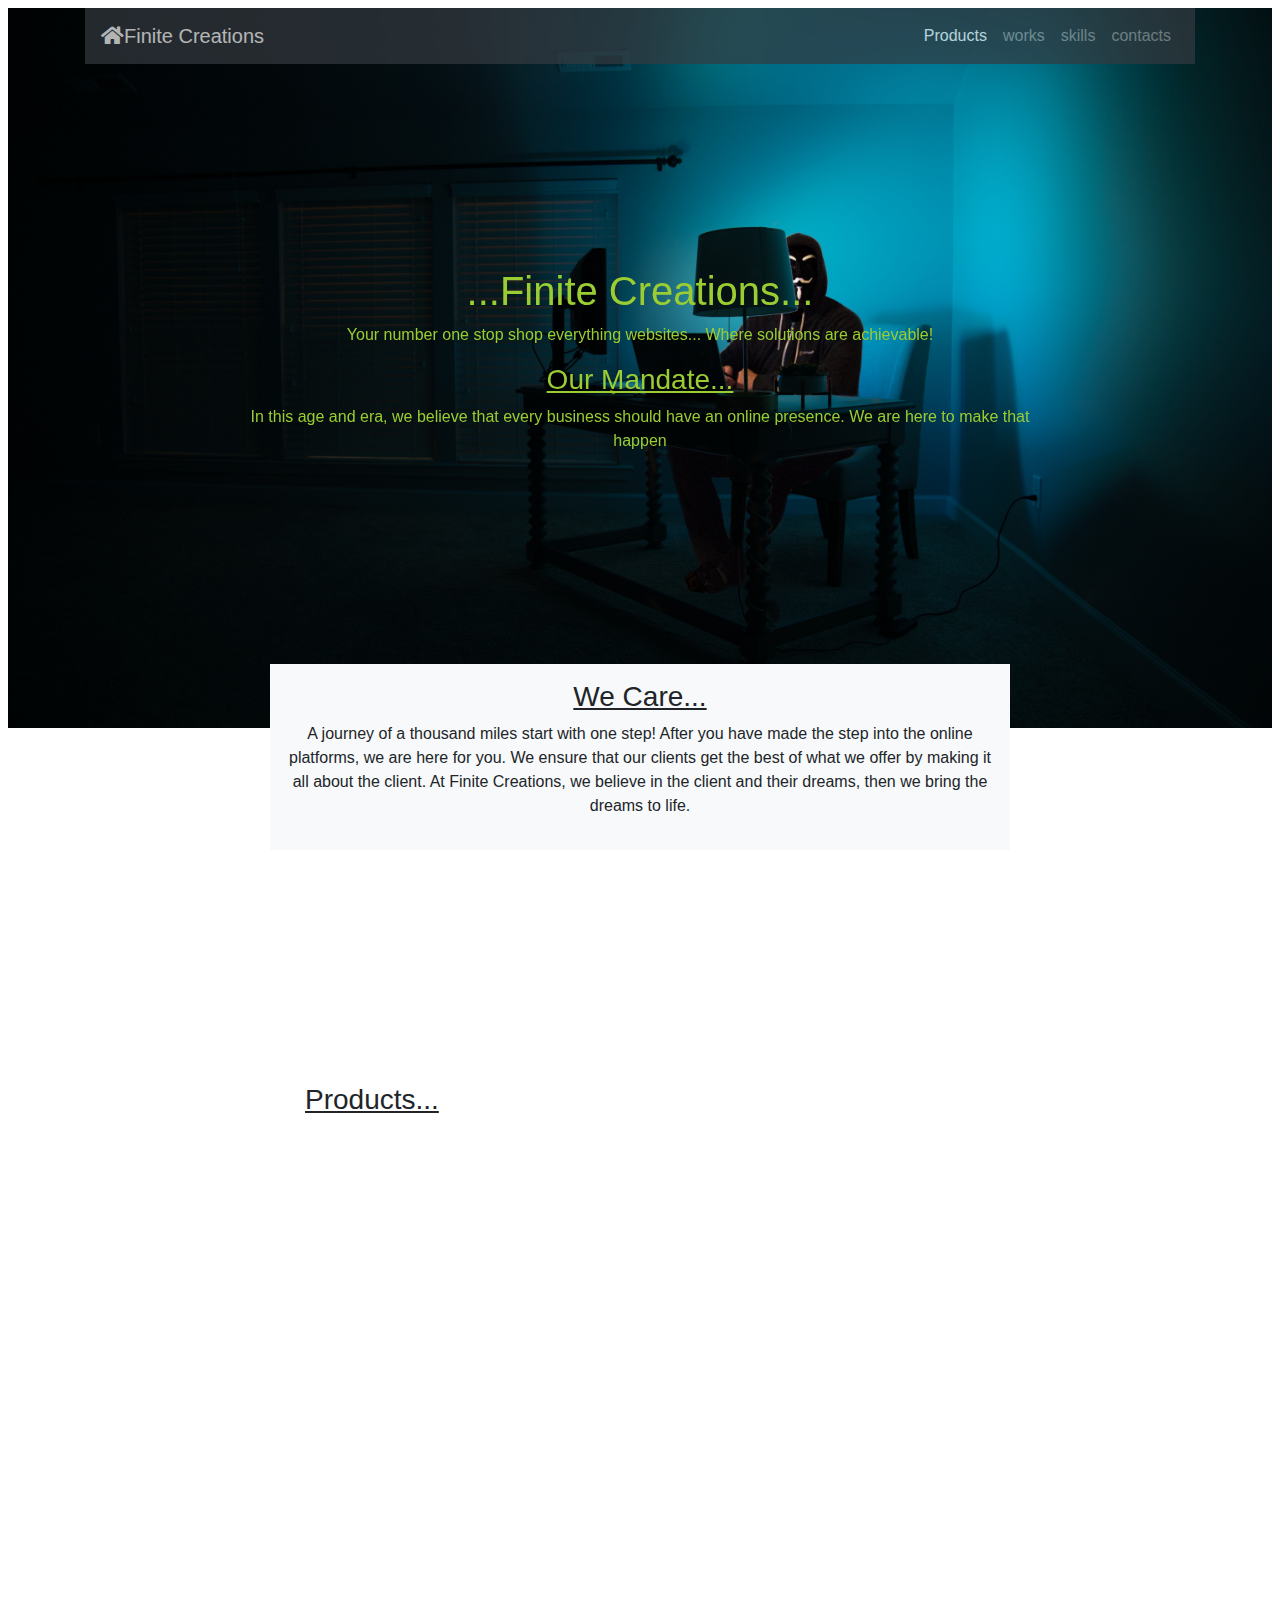
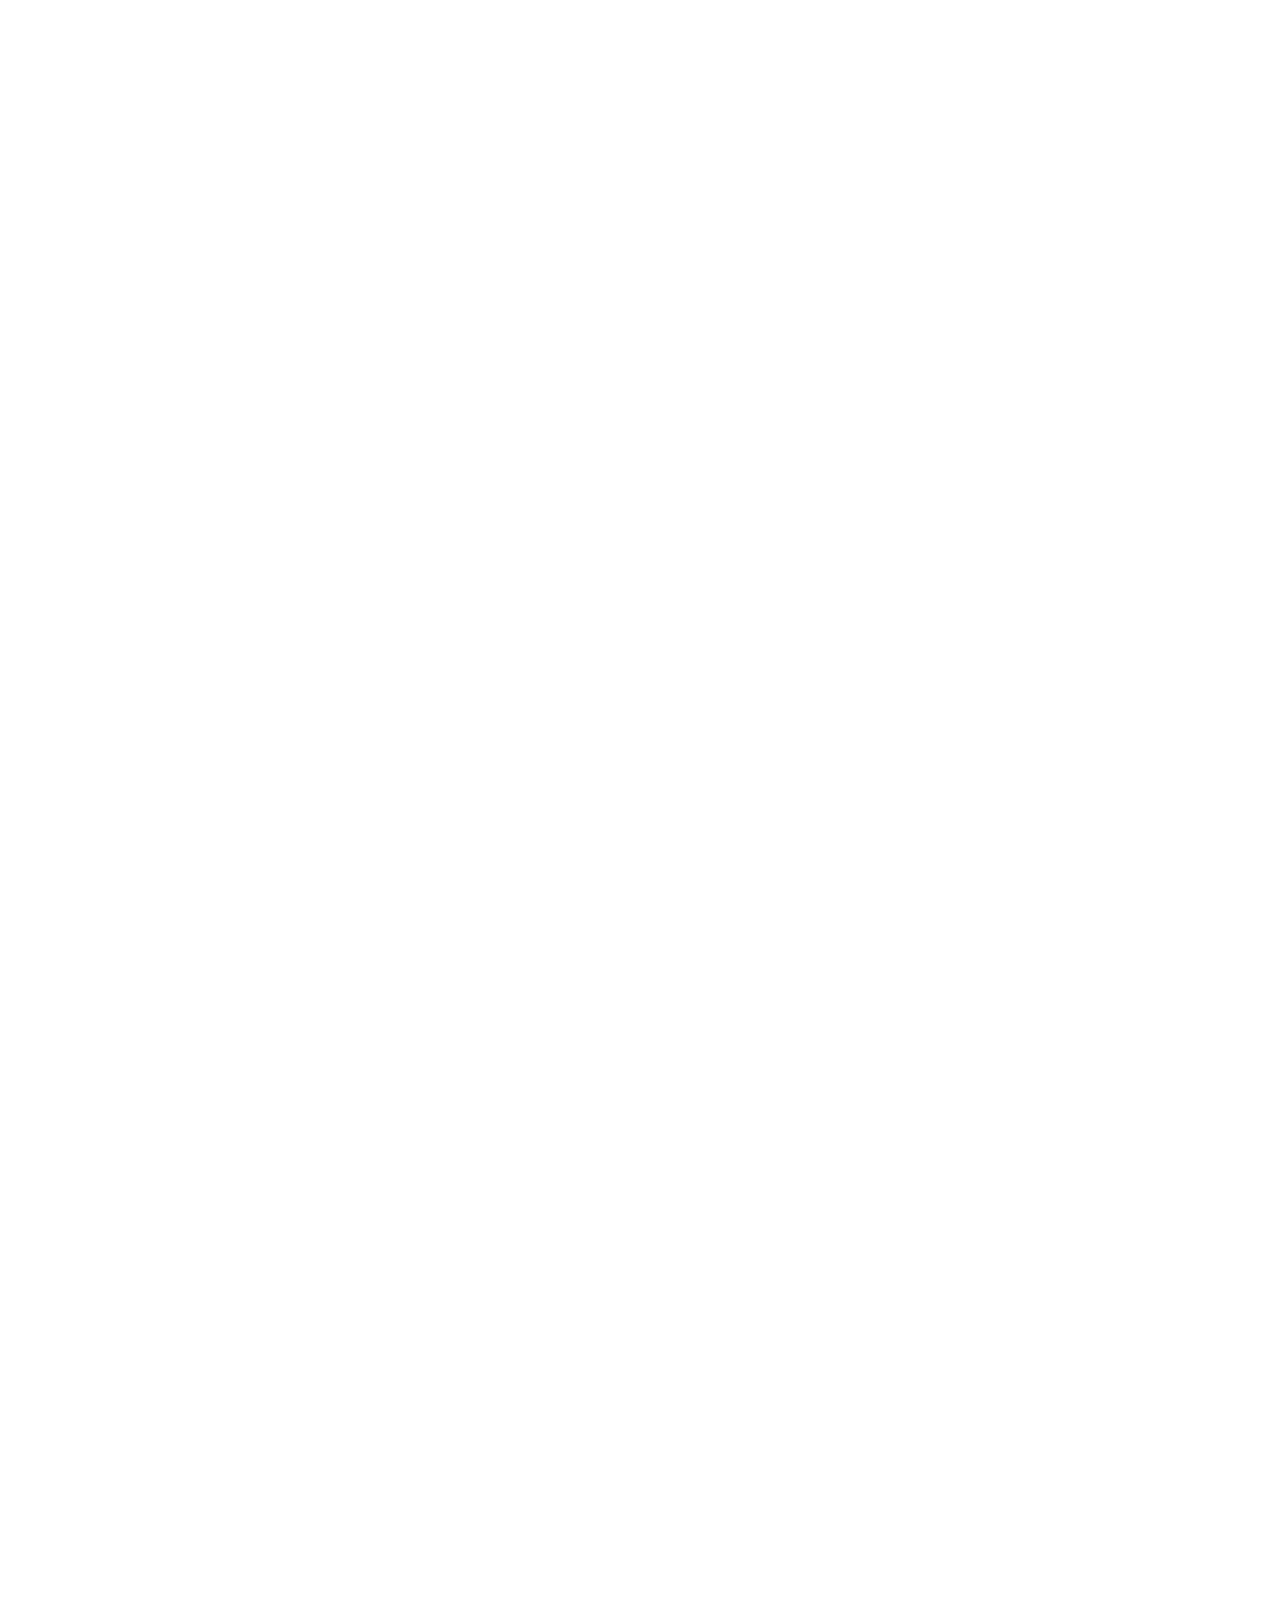
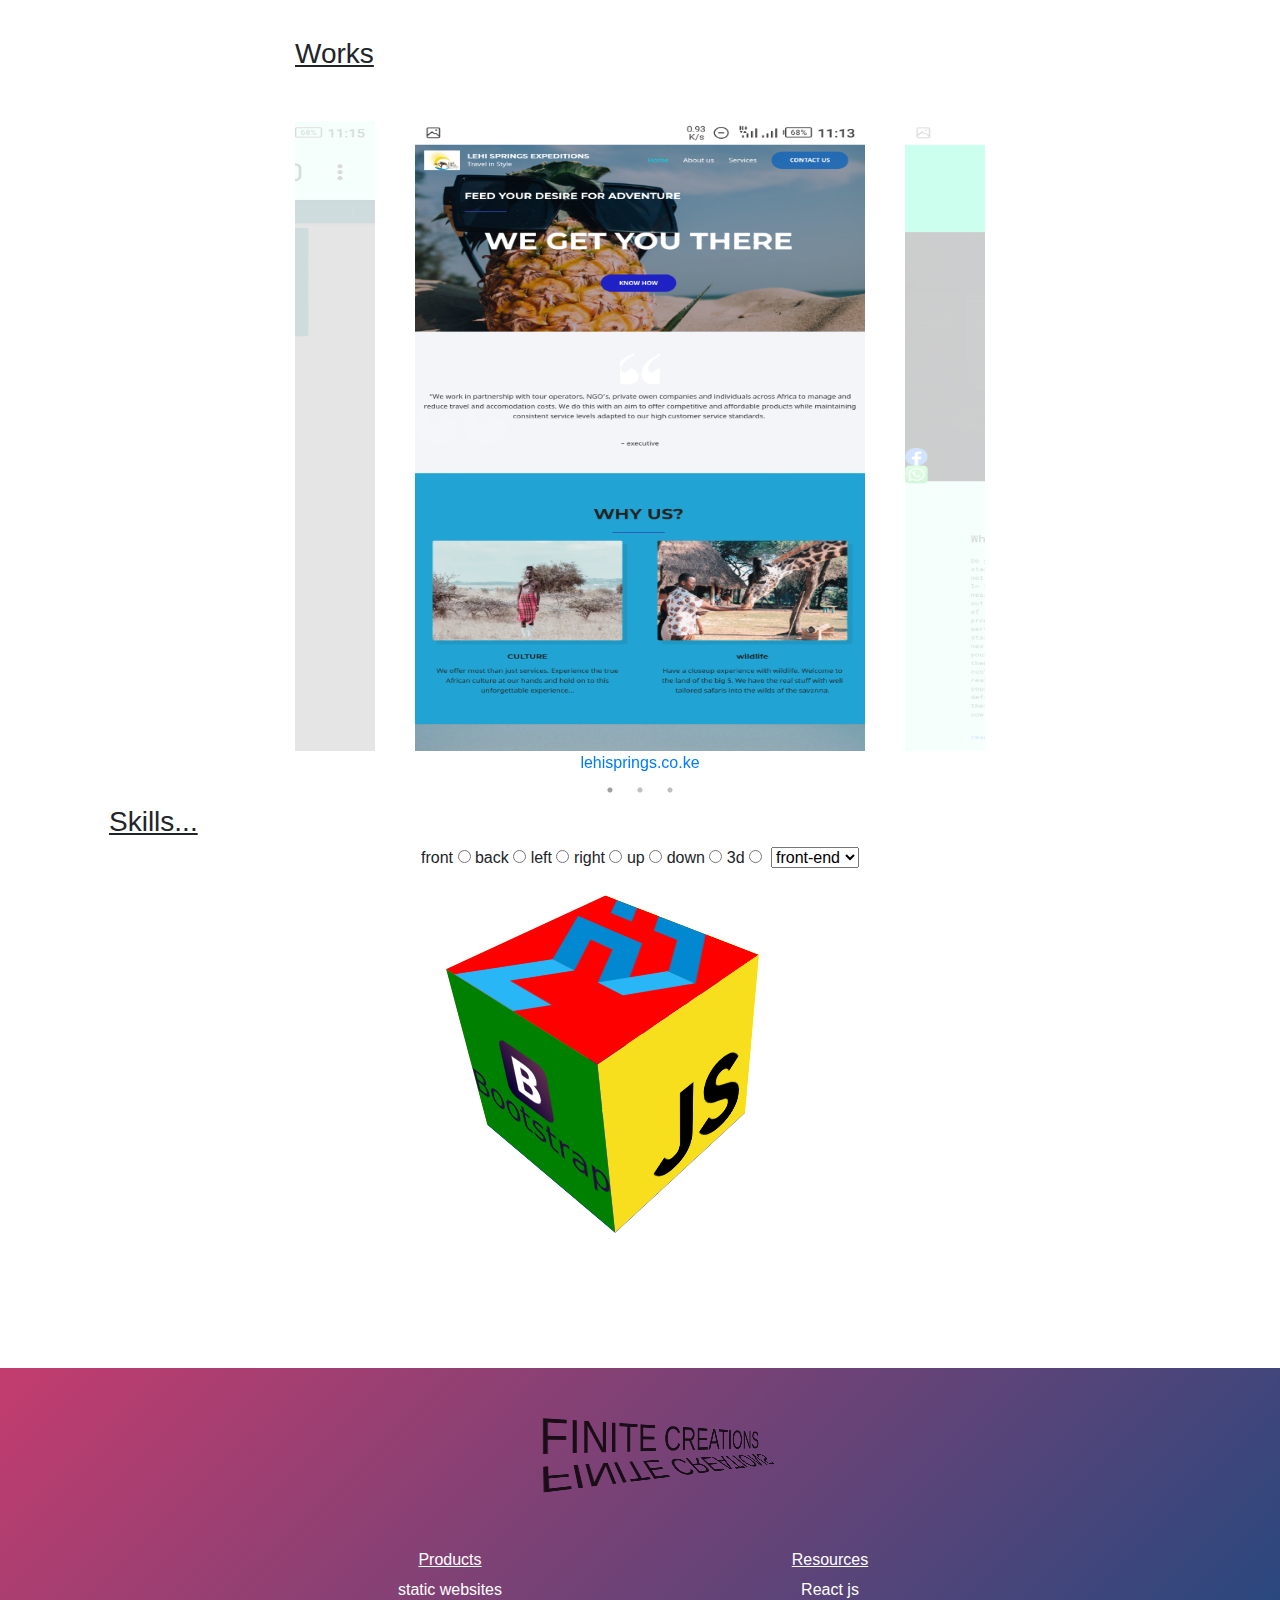
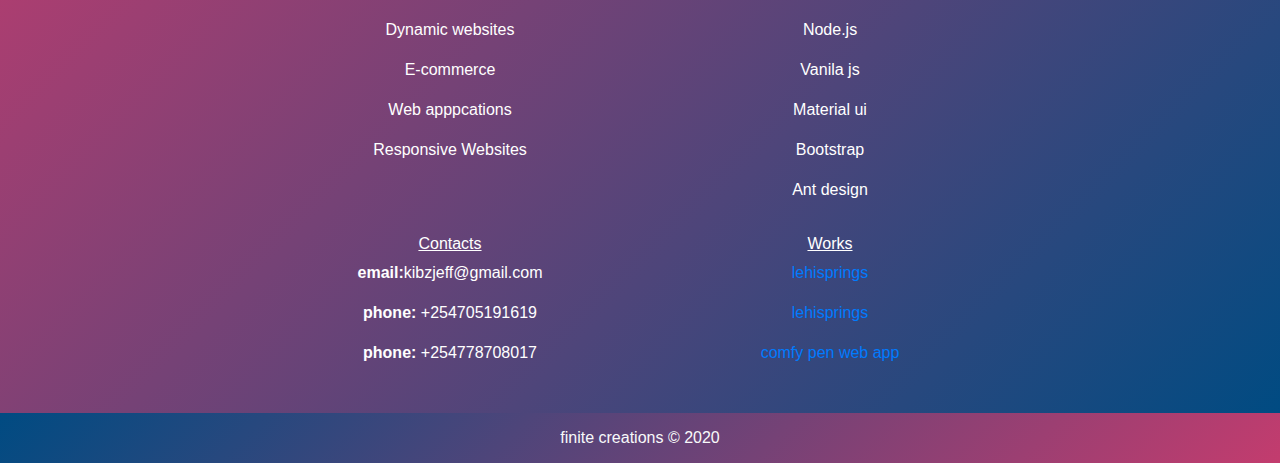
<file: index.html>
<!DOCTYPE html>
<html>
  <head>
    <title>Finite creations</title>
    <meta
      name="keywords"
      content="finitecreations finite creations websites web
    applications progressive web applications front-end web-developer kenya
    back-end"
    />
    <meta
      name="description"
      content="Your number one stop shop everything websites. This is where solutions are achievable"
    />
    <meta http-equiv="X-UA-Compatible" content="IE=7" />
    <meta http-equiv="X-UA-Compatible" content="ie=edge" />
    <meta http-equiv="Content-Type" content="text/html;charset=UTF-8" />
    <meta name="viewport" content="width=device-width, initial-scale=1.0" />

    <link
      rel="stylesheet"
      type="text/css"
      href="./bootstrap-4/css/bootstrap.min.css"
    />
    <link rel="stylesheet" type="text/css" href="./fontawesome/css/all.css" />
    <link rel="stylesheet" href="./css/style.css" />
    <link rel="stylesheet" href="./css/aos.css" />
    <link rel="stylesheet" href="./slick/slick.css" />
    <link rel="stylesheet" href="./slick/slick-theme.css" />
    <link rel="stylesheet" href="./css/cube.css" />
    <link rel="stylesheet" href="./css/fcbanner.css" />

    <script defer src="./js/traqball.js"></script>
    <script defer type="text/javascript">
      window.addEventListener("load", callback, false);

      function callback() {
        var traqball_1 = new Traqball({
          stage: "cube",
          axis: [-0.57, 0.777, -0.287],
          angle: 1,
          limitAxxis: "",
        });
      }
    </script>

    <meta charset="utf-8" />
    <meta
      name="viewport"
      content="width=device-width, initial-scale=1.0, user-scalable=no"
    />
  </head>
  <body>
    <div id="landing" class="main-cont m-2">
      <!-----------------navbar--------------->
      <div class="container">
        <nav class="navbar navbar-expand-md navbar-dark bg-dark">
          <a href="#landing" class="navbar-brand">
            <i class="fas fa-home"></i>Finite Creations
          </a>
          <button
            class="navbar-toggler"
            type="button"
            data-toggle="collapse"
            data-target="#navcontent"
            aria-controls="navcontent"
            aria-expanded="false"
            aria-label="Toggle navigation"
          >
            <span class="navbar-toggler-icon"></span>
          </button>
          <div class="collapse navbar-collapse" id="navcontent">
            <ul class="navbar-nav ml-auto">
              <li class="nav-item text-center active">
                <a class="nav-link link-js" href="#products">
                  Products <span class="sr-only">(current)</span>
                </a>
              </li>
              <li class="nav-item text-center">
                <a
                  onclick="scroller(this)"
                  class="nav-link link-js"
                  href="#works"
                >
                  works
                </a>
              </li>
              <li class="nav-item text-center">
                <a class="nav-link link-js" href="#skills">
                  skills
                </a>
              </li>
              <li class="nav-item text-center">
                <a class="nav-link link-js" href="#subfooter">
                  contacts
                </a>
              </li>

              <!--<li>
                <a
                  href="#"
                  class="nav-link dropdown-toggle"
                  id="navbar-dropdown"
                  role="button"
                  data-toggle="dropdown"
                  >Dropdown</a
                >
                <div class="dropdown-menu">
                  <a class="dropdown-item">action 1</a>
                  <a class="dropdown-item">action 2</a>
                  <a class="dropdown-item">action 3</a>
                </div>
              </li>-->
            </ul>
          </div>
        </nav>
      </div>
      <!---------x-------navbar----x---------->

      <!------------------landing-------------->
      <div class="image-container flex text-center">
        <div class="col-sm-10 col-md-8 my-3 mx-3 p-3 flex text-center">
          <h1 class="aos-item" data-aos="fade-down" data-aos-duration="1000">
            ...Finite Creations...
          </h1>
          <p class="aos-item" data-aos="fade-down" data-aos-duration="1500">
            Your number one stop shop everything websites... Where solutions are
            achievable!
          </p>
          <h3 class="aos-item" data-aos="fade-down" data-aos-duration="2000">
            Our Mandate...
          </h3>
          <p class="aos-item" data-aos="fade-down" data-aos-duration="2500">
            In this age and era, we believe that every business should have an
            online presence. We are here to make that happen
          </p>
        </div>
      </div>
    </div>
    <!-----------x--------landing-------x--------->

    <div class="container first">
      <div
        class="mx-auto col-sm-8 bg-light my-3 mx-3 p-3 text-center aos-item"
        data-aos="fade-down"
      >
        <h3 class="aos-item__inner">We care...</h3>
        <p class="aos-item__inner">
          A journey of a thousand miles start with one step! After you have made
          the step into the online platforms, we are here for you. We ensure
          that our clients get the best of what we offer by making it all about
          the client. At Finite Creations, we believe in the client and their
          dreams, then we bring the dreams to life.
        </p>
      </div>

      <div
        class="mx-auto col-sm-8 bg-light my-5 my-3 mx-3 p-3 text-center aos-item"
        data-aos="fade-down"
      >
        <h3 class="aos-item__inner">Our Mandate...</h3>
        <p class="aos-item__inner">
          In this age and era, we believe that every business should have an
          online presence. We are here to make that happen
        </p>
      </div>

      <!---------------Services---------->
      <div id="products" class="container">
        <div class="row">
          <div class="col-md-10 col-lg-8 mx-auto">
            <h3 class="services">Products...</h3>
            <div class="row">
              <div
                class="col-md-6 aos-item mx-auto my-5 text-center"
                data-aos="fade-up-right"
              >
                <h5>Landing Pages</h5>
                <div class="images mx-auto flex">
                  <img
                    class="detailed-img img-fluid"
                    src="./webpics/apollo.svg"
                    alt="landing"
                  />
                </div>

                <div class="">
                  <p>
                    <strong>A landing page</strong> is the first thing a client
                    sees when they visit a website. It is basically the
                    homepage. You cannot afford to gamble with the chances of
                    whether the client will be attracted or repelled by your
                    landing page. We create intuitive designs to capture your
                    clients attention and make them want more from you.
                  </p>
                </div>
              </div>
              <div
                class="col-md-6 aos-item mx-auto my-5 text-center"
                data-aos="flip-left"
              >
                <h5>Static websites</h5>
                <div class="images mx-auto flex">
                  <img
                    class="detailed-img img-fluid rounded-circle"
                    src="./webpics/website.svg"
                    alt="static website"
                  />
                </div>

                <div class="">
                  <p>
                    <strong>Static websites</strong> are basically sites whose
                    content does not change. A static site could contain one to
                    multiple pages. They are mostly used for informative
                    purposes for the clients intent. They are simpler to create
                    and cheaper but if the client wants the content to be
                    changed, they have to contact a developer. Landing pages and
                    portfolios are basically examples of static websites.
                  </p>
                </div>
              </div>

              <div
                class="col-md-6 aos-item mx-auto my-5 text-center"
                data-aos="zoom-out"
              >
                <h5>Dynamic websites</h5>
                <div class="images mx-auto flex">
                  <img
                    class="detailed-img img-fluid"
                    src="./webpics/cycle.svg"
                    alt="cycles "
                  />
                </div>

                <div class="">
                  <p>
                    <strong> A Dynamic website</strong>
                    is a website whose content keeps changing. Could contain one
                    to many pages. Dynamic websites come to play with businesses
                    which deal with changing products or even blogs. A dynamic
                    website is more complex in creation, it is more expensive
                    and takes more time to create. Their upside however, is the
                    fact that the client can adjust the content displayed
                    without the need of a developer.
                  </p>
                </div>
              </div>

              <div
                class="col-md-6 aos-item mx-auto my-5 text-center"
                data-aos="zoom-out"
              >
                <h5>Responsive Websites</h5>
                <div class="images mx-auto flex">
                  <img
                    class="detailed-img img-fluid"
                    src="./webpics/responsive.png"
                    alt="responsive website."
                  />
                </div>

                <div class="">
                  <p>
                    With advancement in technology, a multitude of devices have
                    emerged with varying screen sizes. Every electronics
                    manufacturer out there is coming up with a screen variant
                    device in an effort to fit into the market. As a business
                    owner, you will want a website that looks the same in all
                    the screen sizes with no loss of content, whether a
                    computer, a tablet or a mobile phone.
                  </p>
                </div>
              </div>

              <div
                class="col-md-6 aos-item mx-auto my-5 text-center"
                data-aos="zoom-in"
              >
                <h5>E-commerce</h5>
                <div class="images mx-auto flex">
                  <img
                    class="detailed-img img-fluid"
                    src="./webpics/shopping-cart-man.jpg"
                    alt="shopping cart"
                  />
                </div>

                <div class="">
                  <p>
                    <strong>An e-commerce website</strong>
                    is a website created for a business to interact with their
                    customers by selling products online. A website count
                    contain a landing page and an e-commerce section. There is
                    no limitation. An e-commerce platform is basically a dynamic
                    website since products keep changing.
                  </p>
                </div>
              </div>
              <div
                class="col-md-6 aos-item mx-auto my-5 text-center"
                data-aos="fade-down"
                data-aos-easing="linear"
              >
                <h5>Web-apps</h5>

                <div class="images mx-auto flex">
                  <img
                    class="detailed-img img-fluid rounded"
                    src="./webpics/media.jpg"
                    alt="phone apps"
                  />
                </div>

                <div class="">
                  <p>
                    <strong>Web applications</strong> are the epitome of dynamic
                    websites. A dynamic site may or may not be a web
                    application. Web applications are highbreed websites with
                    capabilities of native applications including ...
                    <i
                      >operating offline, installable, notifications to engage
                      the clients and several other features</i
                    >
                  </p>
                </div>
              </div>

              <div
                class="col-md-6 aos-item mx-auto my-5 text-center"
                data-aos="flip-up"
                data-aos-easing="linear"
              >
                <h5>Portfolios...</h5>

                <div class="images mx-auto flex">
                  <img
                    class="detailed-img img-fluid rounded-circle"
                    src="./webpics/portfolio.png"
                    alt="portfolio"
                  />
                </div>

                <div class="">
                  <p>
                    <strong>A portfolio</strong> is a website whose intent is to
                    display the professional skills and basically the
                    qualifications of a professional. They are static sites
                    hence fast, and simpler to create.
                  </p>
                </div>
              </div>
            </div>
          </div>
        </div>
      </div>

      <!--------x------Services-------x------->

      <!---------------works-------------->
      <div id="works" class="container">
        <div class="col-lg-8 mx-auto">
          <h3>Works</h3>
          <div class="couresel slider" style="margin-top: 50px;">
            <div class="couresel-img text-center">
              <img
                class="image-fluid c-image"
                src="./webpics/lehi-springs.png"
                alt="lehi-springs"
              />
              <a href="https://lehisprings.co.ke">lehisprings.co.ke</a>
            </div>
            <div class="couresel-img text-center">
              <img
                class="image-fluid c-image"
                src="./webpics/finite-former.png"
                alt="finite creations"
              />
              <a href="https://finitecreations.co.ke">finitecreations.co.ke</a>
            </div>
            <div class="couresel-img text-center">
              <img
                class="image-fluid c-image"
                src="./webpics/comfy.png"
                alt="comfy pen"
              />
              <a href="https://comfypen.web.app">comfypen.web.app</a>
            </div>
          </div>
        </div>
      </div>

      <!-------x-------works--------x------>

      <!---------------cube-------------->

      <div id="skills" class="container my-3"></div>
      <div class="row mx-auto">
        <h3 class="pl-4">Skills...</h3>
        <div class="col-sm-12 mx-auto text-center">
          <form onsubmit="submitForm(this)">
            <label for="front">front</label>
            <input
              onchange="viewCube(this)"
              type="radio"
              name="cube"
              id="front"
              value="front"
            />
            <label for="back">back</label>
            <input
              onchange="viewCube(this)"
              type="radio"
              name="cube"
              id="back"
              value="back"
            />
            <label for="left">left</label>
            <input
              onchange="viewCube(this)"
              type="radio"
              name="cube"
              id="left"
              value="left"
            />
            <label for="right">right</label>
            <input
              onchange="viewCube(this)"
              type="radio"
              name="cube"
              id="right"
              value="right"
            />
            <label for="up">up</label>
            <input
              onchange="viewCube(this)"
              type="radio"
              name="cube"
              id="up"
              value="up"
            />
            <label for="down">down</label>
            <input
              onchange="viewCube(this)"
              type="radio"
              name="cube"
              id="down"
              value="down"
            />
            <label for="3d">3d</label>
            <input
              onchange="viewCube(this)"
              type="radio"
              name="cube"
              id="3d"
              value="3d"
            />

            <label for="skills"></label>
            <select
              onchange="skillSelect(this)"
              name="skills"
              id="skillsSelect"
            >
              <option value="front-end">front-end</option>
              <option value="back-end">back-end</option>
            </select>
          </form>
        </div>
        <div class="col-sm-12">
          <div id="cube" class="scene mx-auto">
            <div class="cube">
              <div class="cube-face cube-face-front flex">
                <img
                  id="cube-front"
                  src="./webpics/javascript.svg"
                  alt="javascript"
                />
              </div>
              <div class="cube-face cube-face-back flex">
                <img
                  id="cube-back"
                  style="background-color: tomato;"
                  src="./webpics/react.svg"
                  alt="react logo"
                />
              </div>
              <div class="cube-face cube-face-right flex">
                <img id="cube-right" src="./webpics/css3.svg" alt="css3 logo" />
              </div>
              <div class="cube-face cube-face-left flex">
                <img
                  id="cube-left"
                  src="./webpics/Bootstrap.png"
                  alt="bootstrap"
                />
              </div>
              <div class="cube-face cube-face-up flex">
                <img
                  id="cube-up"
                  src="./webpics/material-ui.png"
                  alt="material ui"
                />
              </div>
              <div class="cube-face cube-face-down flex">
                <img id="cube-down" src="./webpics/jquery.svg" alt="jquery" />
              </div>
            </div>
          </div>
        </div>
      </div>

      <!------x-------cube---------x------->
    </div>

    <!-------------nav button------------>
    <div id="float">
      <button
        onclick="showPopper(this)"
        id="popper-btn"
        class="btn btn-outline-primary"
      >
        <i class="fas fa-bars"></i>
      </button>

      <div class="row" id="popper-tooltip">
        <div class="col-12 mx-auto flex">
          <a href="#landing" class="btn btn-primary link-js same-size my-2"
            >top</a
          >
        </div>
        <div class="col-12 mx-auto flex">
          <a href="#products" class="btn btn-primary link-js same-size my-2"
            >products</a
          >
        </div>
        <div class="col-12 mx-auto flex">
          <a href="#works" class="btn btn-primary link-js same-size my-2"
            >works</a
          >
        </div>
        <div class="col-12 mx-auto flex">
          <a href="#skills" class="btn btn-primary link-js same-size my-2"
            >skills</a
          >
        </div>
        <div class="col-12 mx-auto flex">
          <a href="#subfooter" class="btn btn-primary link-js same-size my-2"
            >contacts</a
          >
        </div>
      </div>
    </div>
    <!--------x------nav button ----x------>

    <!--------------sub-footer--------->
    <div id="subfooter" class="subfooter">
      <div class="container">
        <div class="row">
          <div id="title" class="col-sm-12">
            <h2 data-content="FINITE CREATIONS">FINITE CREATIONS</h2>
          </div>
        </div>
      </div>
      <div class="container py-4">
        <div class="row">
          <div class="col-md-10 col-lg-8 mx-auto text-center">
            <div class="row">
              <div class="col-sm-6 p-2 mx-auto">
                <h6>Products</h6>

                <p>static websites</p>
                <p>Dynamic websites</p>
                <p>E-commerce</p>
                <p>Web apppcations</p>
                <p>Responsive Websites</p>
              </div>
              <div class="col-sm-6 p-2 mx-auto">
                <h6>Resources</h6>

                <p>React js</p>
                <p>Node.js</p>
                <p>Vanila js</p>
                <p>Material ui</p>
                <p>Bootstrap</p>
                <p>Ant design</p>
              </div>
              <div class="col-sm-6 p-2 mx-auto">
                <h6>Contacts</h6>

                <p><strong>email:</strong>kibzjeff@gmail.com</p>
                <p><strong>phone:</strong> +254705191619</p>
                <p><strong>phone:</strong> +254778708017</p>
              </div>
              <div class="col-sm-6 p-2 mx-auto">
                <h6>works</h6>
                <p><a href="#landing">lehisprings</a></p>

                <p><a href="https://lehisprings.co.ke">lehisprings</a></p>
                <p>
                  <a href="https://comfypen.web.app">comfy pen web app</a>
                </p>
              </div>
            </div>
          </div>
        </div>
      </div>
    </div>

    <!------x-------subfooter----x------>
    <!-----------footer------------>

    <div id="footer" class="footer flex text-center text-light">
      finite creations &copy; 2020
    </div>
    <!--------x------footer-----x------->

    <script src="./bootstrap-4/js/jquery.min.js"></script>
    <script src="./jquery/jquery-migrate-3.3.0.min.js"></script>
    <script src="./bootstrap-4/js/popper.js"></script>
    <script src="./bootstrap-4/js/bootstrap.bundle.min.js"></script>
    <script src="./js/aos.js"></script>
    <script src="./slick/slick.min.js"></script>
    <script src="./js/cube.js"></script>
    <script src="./js/main.js"></script>
    <script></script>
  </body>
</html>
</file>
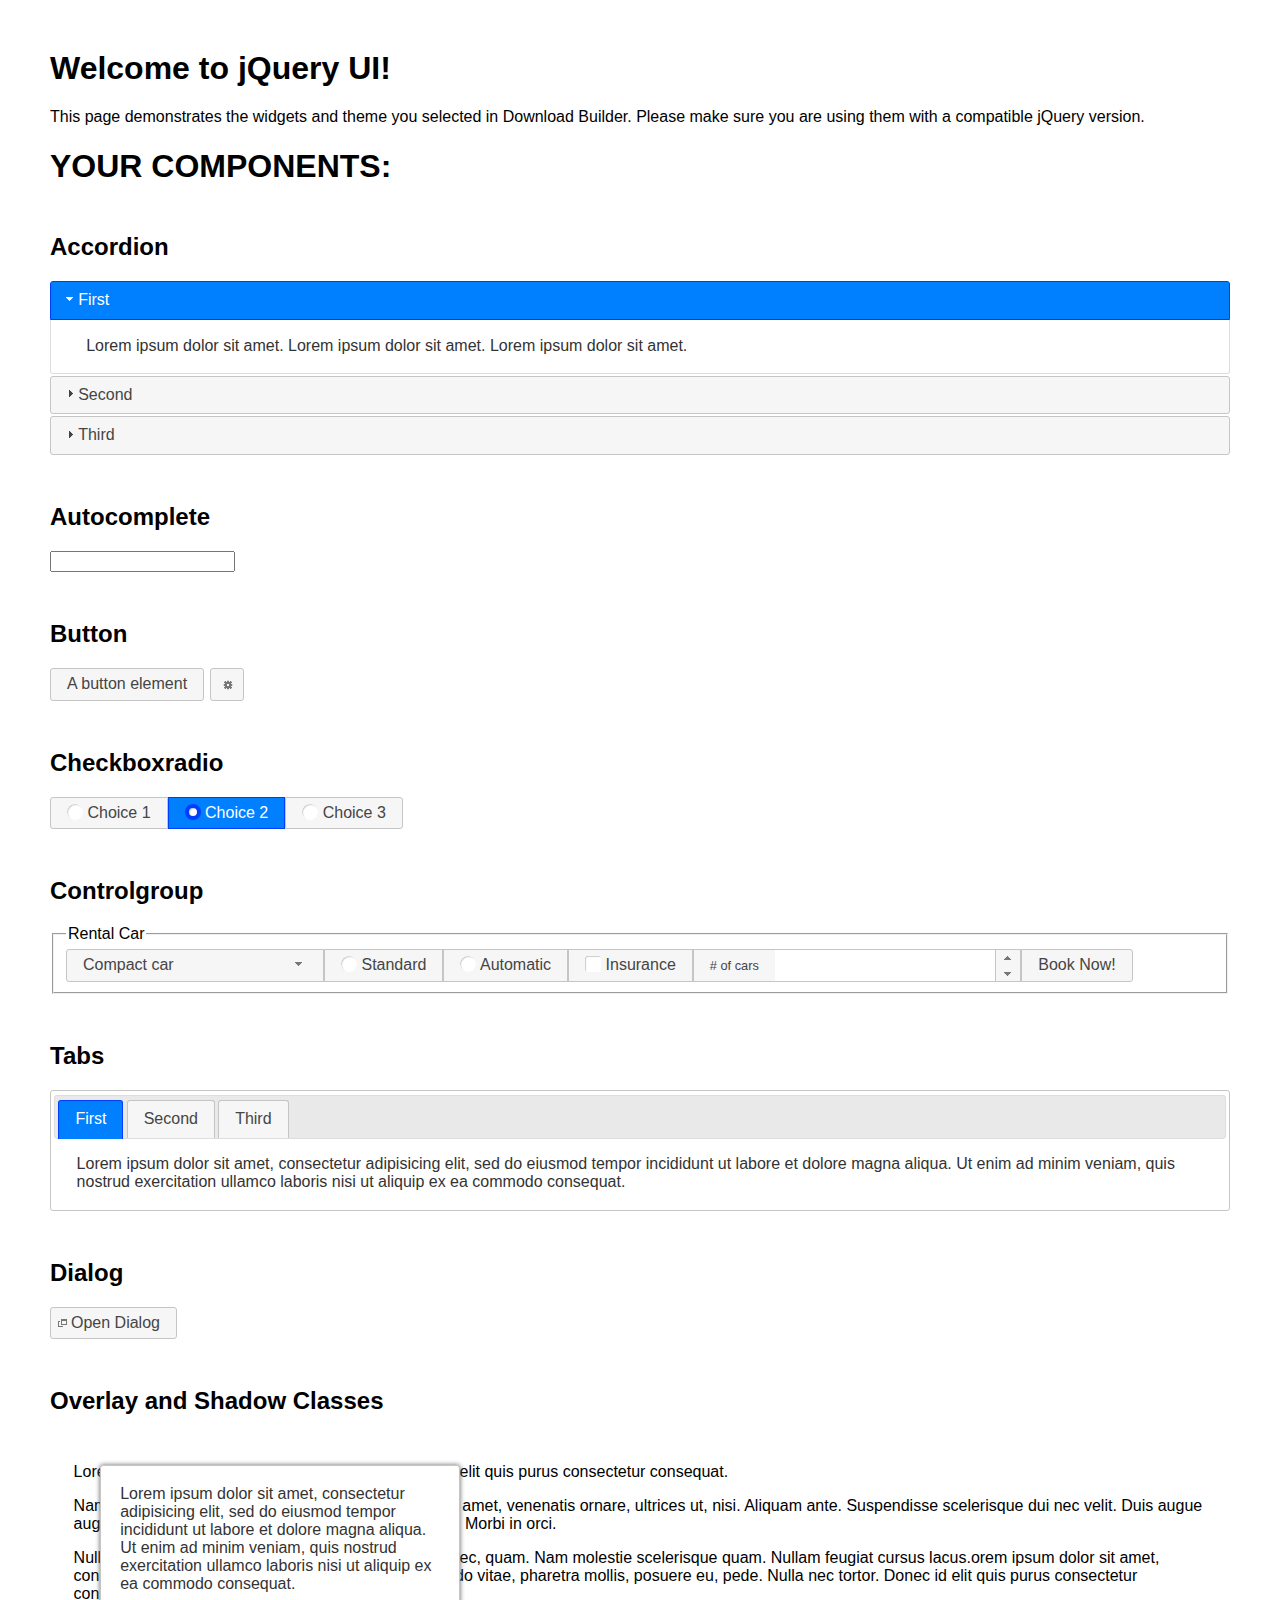
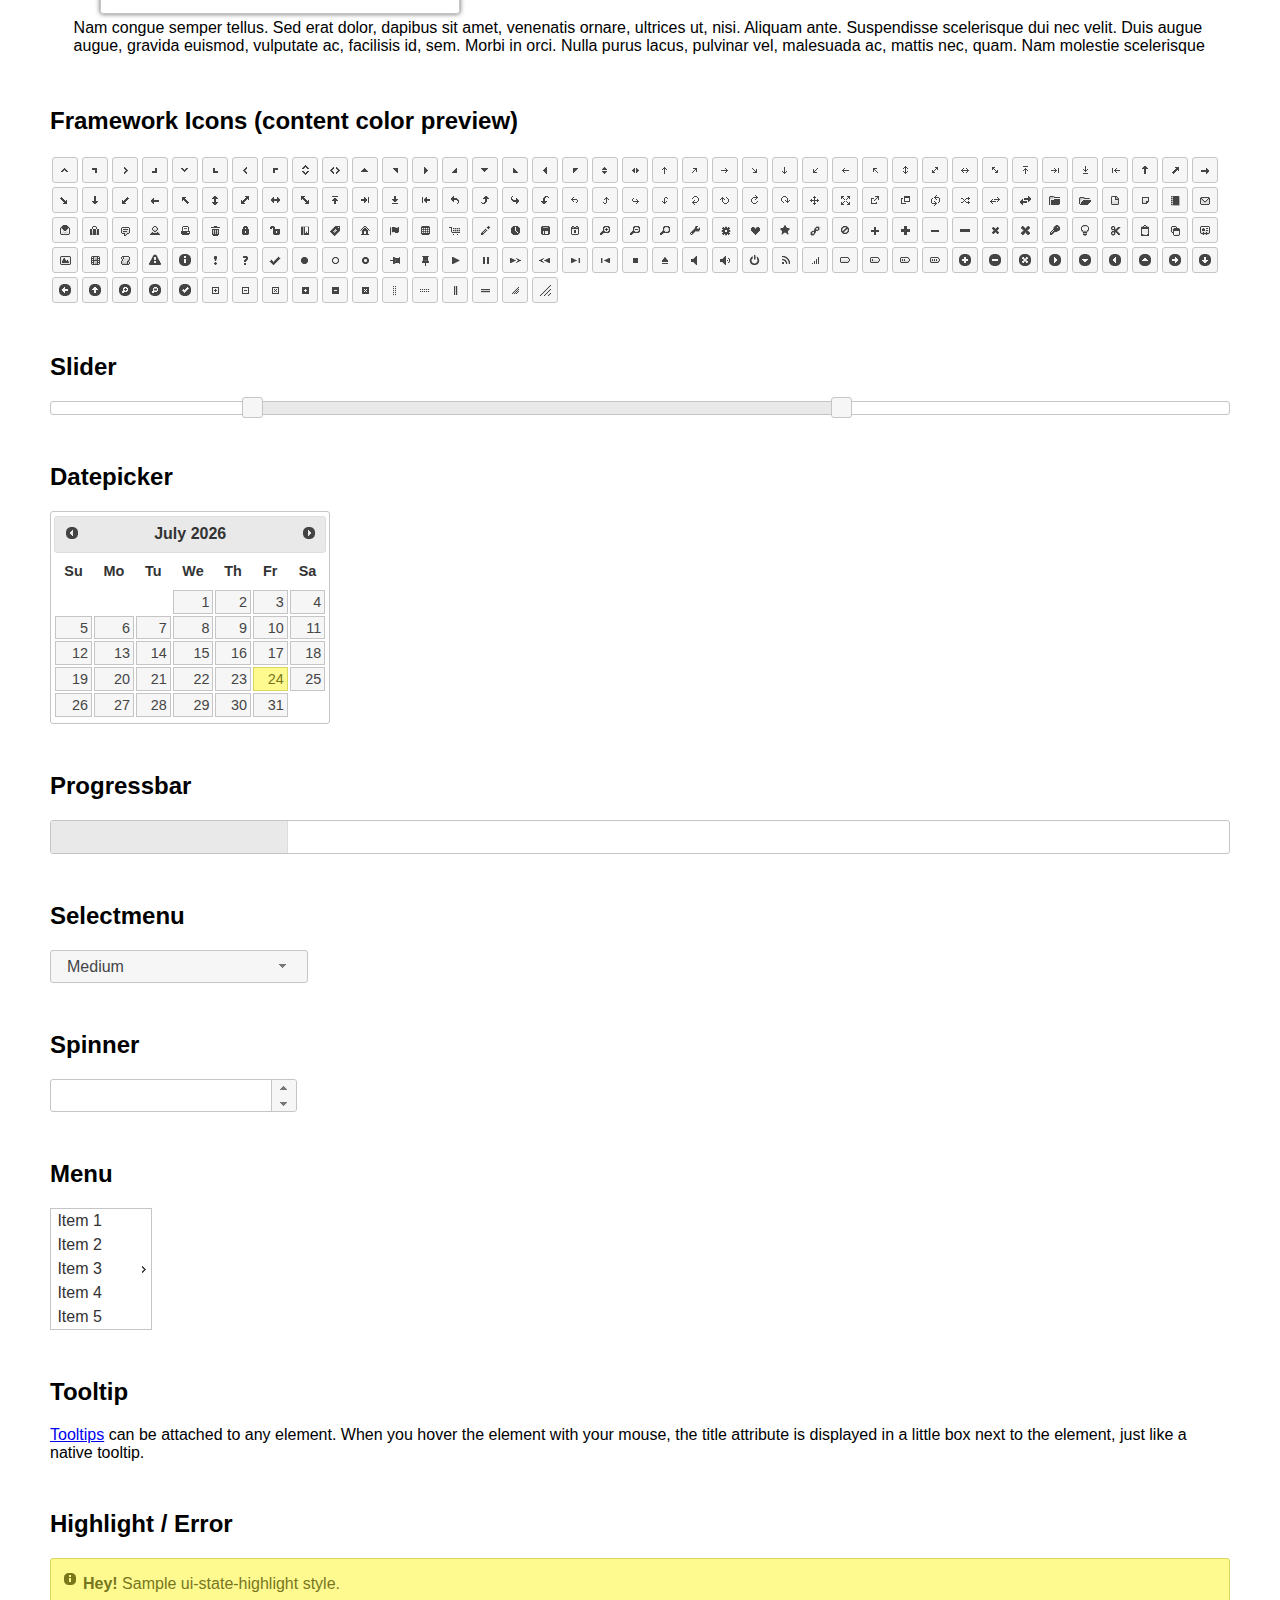
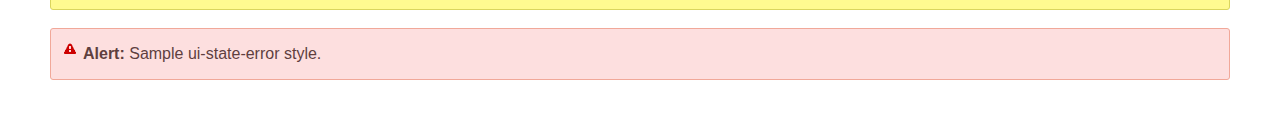
<file: jqueryui/index.html>
<!doctype html>
<html lang="us">
<head>
	<meta charset="utf-8">
	<title>jQuery UI Example Page</title>
	<link href="jquery-ui.css" rel="stylesheet">
	<style>
	body{
		font-family: "Trebuchet MS", sans-serif;
		margin: 50px;
	}
	.demoHeaders {
		margin-top: 2em;
	}
	#dialog-link {
		padding: .4em 1em .4em 20px;
		text-decoration: none;
		position: relative;
	}
	#dialog-link span.ui-icon {
		margin: 0 5px 0 0;
		position: absolute;
		left: .2em;
		top: 50%;
		margin-top: -8px;
	}
	#icons {
		margin: 0;
		padding: 0;
	}
	#icons li {
		margin: 2px;
		position: relative;
		padding: 4px 0;
		cursor: pointer;
		float: left;
		list-style: none;
	}
	#icons span.ui-icon {
		float: left;
		margin: 0 4px;
	}
	.fakewindowcontain .ui-widget-overlay {
		position: absolute;
	}
	select {
		width: 200px;
	}
	</style>
</head>
<body>

<h1>Welcome to jQuery UI!</h1>

<div class="ui-widget">
	<p>This page demonstrates the widgets and theme you selected in Download Builder. Please make sure you are using them with a compatible jQuery version.</p>
</div>

<h1>YOUR COMPONENTS:</h1>


<!-- Accordion -->
<h2 class="demoHeaders">Accordion</h2>
<div id="accordion">
	<h3>First</h3>
	<div>Lorem ipsum dolor sit amet. Lorem ipsum dolor sit amet. Lorem ipsum dolor sit amet.</div>
	<h3>Second</h3>
	<div>Phasellus mattis tincidunt nibh.</div>
	<h3>Third</h3>
	<div>Nam dui erat, auctor a, dignissim quis.</div>
</div>



<!-- Autocomplete -->
<h2 class="demoHeaders">Autocomplete</h2>
<div>
	<input id="autocomplete" title="type &quot;a&quot;">
</div>



<!-- Button -->
<h2 class="demoHeaders">Button</h2>
<button id="button">A button element</button>
<button id="button-icon">An icon-only button</button>



<!-- Checkboxradio -->
<h2 class="demoHeaders">Checkboxradio</h2>
<form style="margin-top: 1em;">
	<div id="radioset">
		<input type="radio" id="radio1" name="radio"><label for="radio1">Choice 1</label>
		<input type="radio" id="radio2" name="radio" checked="checked"><label for="radio2">Choice 2</label>
		<input type="radio" id="radio3" name="radio"><label for="radio3">Choice 3</label>
	</div>
</form>



<!-- Controlgroup -->
<h2 class="demoHeaders">Controlgroup</h2>
<fieldset>
	<legend>Rental Car</legend>
	<div id="controlgroup">
		<select id="car-type">
			<option>Compact car</option>
			<option>Midsize car</option>
			<option>Full size car</option>
			<option>SUV</option>
			<option>Luxury</option>
			<option>Truck</option>
			<option>Van</option>
		</select>
		<label for="transmission-standard">Standard</label>
		<input type="radio" name="transmission" id="transmission-standard">
		<label for="transmission-automatic">Automatic</label>
		<input type="radio" name="transmission" id="transmission-automatic">
		<label for="insurance">Insurance</label>
		<input type="checkbox" name="insurance" id="insurance">
		<label for="horizontal-spinner" class="ui-controlgroup-label"># of cars</label>
		<input id="horizontal-spinner" class="ui-spinner-input">
		<button>Book Now!</button>
	</div>
</fieldset>



<!-- Tabs -->
<h2 class="demoHeaders">Tabs</h2>
<div id="tabs">
	<ul>
		<li><a href="#tabs-1">First</a></li>
		<li><a href="#tabs-2">Second</a></li>
		<li><a href="#tabs-3">Third</a></li>
	</ul>
	<div id="tabs-1">Lorem ipsum dolor sit amet, consectetur adipisicing elit, sed do eiusmod tempor incididunt ut labore et dolore magna aliqua. Ut enim ad minim veniam, quis nostrud exercitation ullamco laboris nisi ut aliquip ex ea commodo consequat.</div>
	<div id="tabs-2">Phasellus mattis tincidunt nibh. Cras orci urna, blandit id, pretium vel, aliquet ornare, felis. Maecenas scelerisque sem non nisl. Fusce sed lorem in enim dictum bibendum.</div>
	<div id="tabs-3">Nam dui erat, auctor a, dignissim quis, sollicitudin eu, felis. Pellentesque nisi urna, interdum eget, sagittis et, consequat vestibulum, lacus. Mauris porttitor ullamcorper augue.</div>
</div>



<h2 class="demoHeaders">Dialog</h2>
<p>
	<button id="dialog-link" class="ui-button ui-corner-all ui-widget">
		<span class="ui-icon ui-icon-newwin"></span>Open Dialog
	</button>
</p>

<h2 class="demoHeaders">Overlay and Shadow Classes</h2>
<div style="position: relative; width: 96%; height: 200px; padding:1% 2%; overflow:hidden;" class="fakewindowcontain">
	<p>Lorem ipsum dolor sit amet,  Nulla nec tortor. Donec id elit quis purus consectetur consequat. </p><p>Nam congue semper tellus. Sed erat dolor, dapibus sit amet, venenatis ornare, ultrices ut, nisi. Aliquam ante. Suspendisse scelerisque dui nec velit. Duis augue augue, gravida euismod, vulputate ac, facilisis id, sem. Morbi in orci. </p><p>Nulla purus lacus, pulvinar vel, malesuada ac, mattis nec, quam. Nam molestie scelerisque quam. Nullam feugiat cursus lacus.orem ipsum dolor sit amet, consectetur adipiscing elit. Donec libero risus, commodo vitae, pharetra mollis, posuere eu, pede. Nulla nec tortor. Donec id elit quis purus consectetur consequat. </p><p>Nam congue semper tellus. Sed erat dolor, dapibus sit amet, venenatis ornare, ultrices ut, nisi. Aliquam ante. Suspendisse scelerisque dui nec velit. Duis augue augue, gravida euismod, vulputate ac, facilisis id, sem. Morbi in orci. Nulla purus lacus, pulvinar vel, malesuada ac, mattis nec, quam. Nam molestie scelerisque quam. </p><p>Nullam feugiat cursus lacus.orem ipsum dolor sit amet, consectetur adipiscing elit. Donec libero risus, commodo vitae, pharetra mollis, posuere eu, pede. Nulla nec tortor. Donec id elit quis purus consectetur consequat. Nam congue semper tellus. Sed erat dolor, dapibus sit amet, venenatis ornare, ultrices ut, nisi. Aliquam ante. </p><p>Suspendisse scelerisque dui nec velit. Duis augue augue, gravida euismod, vulputate ac, facilisis id, sem. Morbi in orci. Nulla purus lacus, pulvinar vel, malesuada ac, mattis nec, quam. Nam molestie scelerisque quam. Nullam feugiat cursus lacus.orem ipsum dolor sit amet, consectetur adipiscing elit. Donec libero risus, commodo vitae, pharetra mollis, posuere eu, pede. Nulla nec tortor. Donec id elit quis purus consectetur consequat. Nam congue semper tellus. Sed erat dolor, dapibus sit amet, venenatis ornare, ultrices ut, nisi. </p>

	<!-- ui-dialog -->
	<div class="ui-widget-overlay ui-front"></div>
	<div style="position: absolute; width: 320px; left: 50px; top: 30px; padding: 1.2em" class="ui-widget ui-front ui-widget-content ui-corner-all ui-widget-shadow">
		Lorem ipsum dolor sit amet, consectetur adipisicing elit, sed do eiusmod tempor incididunt ut labore et dolore magna aliqua. Ut enim ad minim veniam, quis nostrud exercitation ullamco laboris nisi ut aliquip ex ea commodo consequat.
	</div>

</div>

<!-- ui-dialog -->
<div id="dialog" title="Dialog Title">
	<p>Lorem ipsum dolor sit amet, consectetur adipisicing elit, sed do eiusmod tempor incididunt ut labore et dolore magna aliqua. Ut enim ad minim veniam, quis nostrud exercitation ullamco laboris nisi ut aliquip ex ea commodo consequat.</p>
</div>



<h2 class="demoHeaders">Framework Icons (content color preview)</h2>
<ul id="icons" class="ui-widget ui-helper-clearfix">
	<li class="ui-state-default ui-corner-all" title=".ui-icon-caret-1-n"><span class="ui-icon ui-icon-caret-1-n"></span></li>
	<li class="ui-state-default ui-corner-all" title=".ui-icon-caret-1-ne"><span class="ui-icon ui-icon-caret-1-ne"></span></li>
	<li class="ui-state-default ui-corner-all" title=".ui-icon-caret-1-e"><span class="ui-icon ui-icon-caret-1-e"></span></li>
	<li class="ui-state-default ui-corner-all" title=".ui-icon-caret-1-se"><span class="ui-icon ui-icon-caret-1-se"></span></li>
	<li class="ui-state-default ui-corner-all" title=".ui-icon-caret-1-s"><span class="ui-icon ui-icon-caret-1-s"></span></li>
	<li class="ui-state-default ui-corner-all" title=".ui-icon-caret-1-sw"><span class="ui-icon ui-icon-caret-1-sw"></span></li>
	<li class="ui-state-default ui-corner-all" title=".ui-icon-caret-1-w"><span class="ui-icon ui-icon-caret-1-w"></span></li>
	<li class="ui-state-default ui-corner-all" title=".ui-icon-caret-1-nw"><span class="ui-icon ui-icon-caret-1-nw"></span></li>
	<li class="ui-state-default ui-corner-all" title=".ui-icon-caret-2-n-s"><span class="ui-icon ui-icon-caret-2-n-s"></span></li>
	<li class="ui-state-default ui-corner-all" title=".ui-icon-caret-2-e-w"><span class="ui-icon ui-icon-caret-2-e-w"></span></li>
	<li class="ui-state-default ui-corner-all" title=".ui-icon-triangle-1-n"><span class="ui-icon ui-icon-triangle-1-n"></span></li>
	<li class="ui-state-default ui-corner-all" title=".ui-icon-triangle-1-ne"><span class="ui-icon ui-icon-triangle-1-ne"></span></li>
	<li class="ui-state-default ui-corner-all" title=".ui-icon-triangle-1-e"><span class="ui-icon ui-icon-triangle-1-e"></span></li>
	<li class="ui-state-default ui-corner-all" title=".ui-icon-triangle-1-se"><span class="ui-icon ui-icon-triangle-1-se"></span></li>
	<li class="ui-state-default ui-corner-all" title=".ui-icon-triangle-1-s"><span class="ui-icon ui-icon-triangle-1-s"></span></li>
	<li class="ui-state-default ui-corner-all" title=".ui-icon-triangle-1-sw"><span class="ui-icon ui-icon-triangle-1-sw"></span></li>
	<li class="ui-state-default ui-corner-all" title=".ui-icon-triangle-1-w"><span class="ui-icon ui-icon-triangle-1-w"></span></li>
	<li class="ui-state-default ui-corner-all" title=".ui-icon-triangle-1-nw"><span class="ui-icon ui-icon-triangle-1-nw"></span></li>
	<li class="ui-state-default ui-corner-all" title=".ui-icon-triangle-2-n-s"><span class="ui-icon ui-icon-triangle-2-n-s"></span></li>
	<li class="ui-state-default ui-corner-all" title=".ui-icon-triangle-2-e-w"><span class="ui-icon ui-icon-triangle-2-e-w"></span></li>
	<li class="ui-state-default ui-corner-all" title=".ui-icon-arrow-1-n"><span class="ui-icon ui-icon-arrow-1-n"></span></li>
	<li class="ui-state-default ui-corner-all" title=".ui-icon-arrow-1-ne"><span class="ui-icon ui-icon-arrow-1-ne"></span></li>
	<li class="ui-state-default ui-corner-all" title=".ui-icon-arrow-1-e"><span class="ui-icon ui-icon-arrow-1-e"></span></li>
	<li class="ui-state-default ui-corner-all" title=".ui-icon-arrow-1-se"><span class="ui-icon ui-icon-arrow-1-se"></span></li>
	<li class="ui-state-default ui-corner-all" title=".ui-icon-arrow-1-s"><span class="ui-icon ui-icon-arrow-1-s"></span></li>
	<li class="ui-state-default ui-corner-all" title=".ui-icon-arrow-1-sw"><span class="ui-icon ui-icon-arrow-1-sw"></span></li>
	<li class="ui-state-default ui-corner-all" title=".ui-icon-arrow-1-w"><span class="ui-icon ui-icon-arrow-1-w"></span></li>
	<li class="ui-state-default ui-corner-all" title=".ui-icon-arrow-1-nw"><span class="ui-icon ui-icon-arrow-1-nw"></span></li>
	<li class="ui-state-default ui-corner-all" title=".ui-icon-arrow-2-n-s"><span class="ui-icon ui-icon-arrow-2-n-s"></span></li>
	<li class="ui-state-default ui-corner-all" title=".ui-icon-arrow-2-ne-sw"><span class="ui-icon ui-icon-arrow-2-ne-sw"></span></li>
	<li class="ui-state-default ui-corner-all" title=".ui-icon-arrow-2-e-w"><span class="ui-icon ui-icon-arrow-2-e-w"></span></li>
	<li class="ui-state-default ui-corner-all" title=".ui-icon-arrow-2-se-nw"><span class="ui-icon ui-icon-arrow-2-se-nw"></span></li>
	<li class="ui-state-default ui-corner-all" title=".ui-icon-arrowstop-1-n"><span class="ui-icon ui-icon-arrowstop-1-n"></span></li>
	<li class="ui-state-default ui-corner-all" title=".ui-icon-arrowstop-1-e"><span class="ui-icon ui-icon-arrowstop-1-e"></span></li>
	<li class="ui-state-default ui-corner-all" title=".ui-icon-arrowstop-1-s"><span class="ui-icon ui-icon-arrowstop-1-s"></span></li>
	<li class="ui-state-default ui-corner-all" title=".ui-icon-arrowstop-1-w"><span class="ui-icon ui-icon-arrowstop-1-w"></span></li>
	<li class="ui-state-default ui-corner-all" title=".ui-icon-arrowthick-1-n"><span class="ui-icon ui-icon-arrowthick-1-n"></span></li>
	<li class="ui-state-default ui-corner-all" title=".ui-icon-arrowthick-1-ne"><span class="ui-icon ui-icon-arrowthick-1-ne"></span></li>
	<li class="ui-state-default ui-corner-all" title=".ui-icon-arrowthick-1-e"><span class="ui-icon ui-icon-arrowthick-1-e"></span></li>
	<li class="ui-state-default ui-corner-all" title=".ui-icon-arrowthick-1-se"><span class="ui-icon ui-icon-arrowthick-1-se"></span></li>
	<li class="ui-state-default ui-corner-all" title=".ui-icon-arrowthick-1-s"><span class="ui-icon ui-icon-arrowthick-1-s"></span></li>
	<li class="ui-state-default ui-corner-all" title=".ui-icon-arrowthick-1-sw"><span class="ui-icon ui-icon-arrowthick-1-sw"></span></li>
	<li class="ui-state-default ui-corner-all" title=".ui-icon-arrowthick-1-w"><span class="ui-icon ui-icon-arrowthick-1-w"></span></li>
	<li class="ui-state-default ui-corner-all" title=".ui-icon-arrowthick-1-nw"><span class="ui-icon ui-icon-arrowthick-1-nw"></span></li>
	<li class="ui-state-default ui-corner-all" title=".ui-icon-arrowthick-2-n-s"><span class="ui-icon ui-icon-arrowthick-2-n-s"></span></li>
	<li class="ui-state-default ui-corner-all" title=".ui-icon-arrowthick-2-ne-sw"><span class="ui-icon ui-icon-arrowthick-2-ne-sw"></span></li>
	<li class="ui-state-default ui-corner-all" title=".ui-icon-arrowthick-2-e-w"><span class="ui-icon ui-icon-arrowthick-2-e-w"></span></li>
	<li class="ui-state-default ui-corner-all" title=".ui-icon-arrowthick-2-se-nw"><span class="ui-icon ui-icon-arrowthick-2-se-nw"></span></li>
	<li class="ui-state-default ui-corner-all" title=".ui-icon-arrowthickstop-1-n"><span class="ui-icon ui-icon-arrowthickstop-1-n"></span></li>
	<li class="ui-state-default ui-corner-all" title=".ui-icon-arrowthickstop-1-e"><span class="ui-icon ui-icon-arrowthickstop-1-e"></span></li>
	<li class="ui-state-default ui-corner-all" title=".ui-icon-arrowthickstop-1-s"><span class="ui-icon ui-icon-arrowthickstop-1-s"></span></li>
	<li class="ui-state-default ui-corner-all" title=".ui-icon-arrowthickstop-1-w"><span class="ui-icon ui-icon-arrowthickstop-1-w"></span></li>
	<li class="ui-state-default ui-corner-all" title=".ui-icon-arrowreturnthick-1-w"><span class="ui-icon ui-icon-arrowreturnthick-1-w"></span></li>
	<li class="ui-state-default ui-corner-all" title=".ui-icon-arrowreturnthick-1-n"><span class="ui-icon ui-icon-arrowreturnthick-1-n"></span></li>
	<li class="ui-state-default ui-corner-all" title=".ui-icon-arrowreturnthick-1-e"><span class="ui-icon ui-icon-arrowreturnthick-1-e"></span></li>
	<li class="ui-state-default ui-corner-all" title=".ui-icon-arrowreturnthick-1-s"><span class="ui-icon ui-icon-arrowreturnthick-1-s"></span></li>
	<li class="ui-state-default ui-corner-all" title=".ui-icon-arrowreturn-1-w"><span class="ui-icon ui-icon-arrowreturn-1-w"></span></li>
	<li class="ui-state-default ui-corner-all" title=".ui-icon-arrowreturn-1-n"><span class="ui-icon ui-icon-arrowreturn-1-n"></span></li>
	<li class="ui-state-default ui-corner-all" title=".ui-icon-arrowreturn-1-e"><span class="ui-icon ui-icon-arrowreturn-1-e"></span></li>
	<li class="ui-state-default ui-corner-all" title=".ui-icon-arrowreturn-1-s"><span class="ui-icon ui-icon-arrowreturn-1-s"></span></li>
	<li class="ui-state-default ui-corner-all" title=".ui-icon-arrowrefresh-1-w"><span class="ui-icon ui-icon-arrowrefresh-1-w"></span></li>
	<li class="ui-state-default ui-corner-all" title=".ui-icon-arrowrefresh-1-n"><span class="ui-icon ui-icon-arrowrefresh-1-n"></span></li>
	<li class="ui-state-default ui-corner-all" title=".ui-icon-arrowrefresh-1-e"><span class="ui-icon ui-icon-arrowrefresh-1-e"></span></li>
	<li class="ui-state-default ui-corner-all" title=".ui-icon-arrowrefresh-1-s"><span class="ui-icon ui-icon-arrowrefresh-1-s"></span></li>
	<li class="ui-state-default ui-corner-all" title=".ui-icon-arrow-4"><span class="ui-icon ui-icon-arrow-4"></span></li>
	<li class="ui-state-default ui-corner-all" title=".ui-icon-arrow-4-diag"><span class="ui-icon ui-icon-arrow-4-diag"></span></li>
	<li class="ui-state-default ui-corner-all" title=".ui-icon-extlink"><span class="ui-icon ui-icon-extlink"></span></li>
	<li class="ui-state-default ui-corner-all" title=".ui-icon-newwin"><span class="ui-icon ui-icon-newwin"></span></li>
	<li class="ui-state-default ui-corner-all" title=".ui-icon-refresh"><span class="ui-icon ui-icon-refresh"></span></li>
	<li class="ui-state-default ui-corner-all" title=".ui-icon-shuffle"><span class="ui-icon ui-icon-shuffle"></span></li>
	<li class="ui-state-default ui-corner-all" title=".ui-icon-transfer-e-w"><span class="ui-icon ui-icon-transfer-e-w"></span></li>
	<li class="ui-state-default ui-corner-all" title=".ui-icon-transferthick-e-w"><span class="ui-icon ui-icon-transferthick-e-w"></span></li>
	<li class="ui-state-default ui-corner-all" title=".ui-icon-folder-collapsed"><span class="ui-icon ui-icon-folder-collapsed"></span></li>
	<li class="ui-state-default ui-corner-all" title=".ui-icon-folder-open"><span class="ui-icon ui-icon-folder-open"></span></li>
	<li class="ui-state-default ui-corner-all" title=".ui-icon-document"><span class="ui-icon ui-icon-document"></span></li>
	<li class="ui-state-default ui-corner-all" title=".ui-icon-document-b"><span class="ui-icon ui-icon-document-b"></span></li>
	<li class="ui-state-default ui-corner-all" title=".ui-icon-note"><span class="ui-icon ui-icon-note"></span></li>
	<li class="ui-state-default ui-corner-all" title=".ui-icon-mail-closed"><span class="ui-icon ui-icon-mail-closed"></span></li>
	<li class="ui-state-default ui-corner-all" title=".ui-icon-mail-open"><span class="ui-icon ui-icon-mail-open"></span></li>
	<li class="ui-state-default ui-corner-all" title=".ui-icon-suitcase"><span class="ui-icon ui-icon-suitcase"></span></li>
	<li class="ui-state-default ui-corner-all" title=".ui-icon-comment"><span class="ui-icon ui-icon-comment"></span></li>
	<li class="ui-state-default ui-corner-all" title=".ui-icon-person"><span class="ui-icon ui-icon-person"></span></li>
	<li class="ui-state-default ui-corner-all" title=".ui-icon-print"><span class="ui-icon ui-icon-print"></span></li>
	<li class="ui-state-default ui-corner-all" title=".ui-icon-trash"><span class="ui-icon ui-icon-trash"></span></li>
	<li class="ui-state-default ui-corner-all" title=".ui-icon-locked"><span class="ui-icon ui-icon-locked"></span></li>
	<li class="ui-state-default ui-corner-all" title=".ui-icon-unlocked"><span class="ui-icon ui-icon-unlocked"></span></li>
	<li class="ui-state-default ui-corner-all" title=".ui-icon-bookmark"><span class="ui-icon ui-icon-bookmark"></span></li>
	<li class="ui-state-default ui-corner-all" title=".ui-icon-tag"><span class="ui-icon ui-icon-tag"></span></li>
	<li class="ui-state-default ui-corner-all" title=".ui-icon-home"><span class="ui-icon ui-icon-home"></span></li>
	<li class="ui-state-default ui-corner-all" title=".ui-icon-flag"><span class="ui-icon ui-icon-flag"></span></li>
	<li class="ui-state-default ui-corner-all" title=".ui-icon-calculator"><span class="ui-icon ui-icon-calculator"></span></li>
	<li class="ui-state-default ui-corner-all" title=".ui-icon-cart"><span class="ui-icon ui-icon-cart"></span></li>
	<li class="ui-state-default ui-corner-all" title=".ui-icon-pencil"><span class="ui-icon ui-icon-pencil"></span></li>
	<li class="ui-state-default ui-corner-all" title=".ui-icon-clock"><span class="ui-icon ui-icon-clock"></span></li>
	<li class="ui-state-default ui-corner-all" title=".ui-icon-disk"><span class="ui-icon ui-icon-disk"></span></li>
	<li class="ui-state-default ui-corner-all" title=".ui-icon-calendar"><span class="ui-icon ui-icon-calendar"></span></li>
	<li class="ui-state-default ui-corner-all" title=".ui-icon-zoomin"><span class="ui-icon ui-icon-zoomin"></span></li>
	<li class="ui-state-default ui-corner-all" title=".ui-icon-zoomout"><span class="ui-icon ui-icon-zoomout"></span></li>
	<li class="ui-state-default ui-corner-all" title=".ui-icon-search"><span class="ui-icon ui-icon-search"></span></li>
	<li class="ui-state-default ui-corner-all" title=".ui-icon-wrench"><span class="ui-icon ui-icon-wrench"></span></li>
	<li class="ui-state-default ui-corner-all" title=".ui-icon-gear"><span class="ui-icon ui-icon-gear"></span></li>
	<li class="ui-state-default ui-corner-all" title=".ui-icon-heart"><span class="ui-icon ui-icon-heart"></span></li>
	<li class="ui-state-default ui-corner-all" title=".ui-icon-star"><span class="ui-icon ui-icon-star"></span></li>
	<li class="ui-state-default ui-corner-all" title=".ui-icon-link"><span class="ui-icon ui-icon-link"></span></li>
	<li class="ui-state-default ui-corner-all" title=".ui-icon-cancel"><span class="ui-icon ui-icon-cancel"></span></li>
	<li class="ui-state-default ui-corner-all" title=".ui-icon-plus"><span class="ui-icon ui-icon-plus"></span></li>
	<li class="ui-state-default ui-corner-all" title=".ui-icon-plusthick"><span class="ui-icon ui-icon-plusthick"></span></li>
	<li class="ui-state-default ui-corner-all" title=".ui-icon-minus"><span class="ui-icon ui-icon-minus"></span></li>
	<li class="ui-state-default ui-corner-all" title=".ui-icon-minusthick"><span class="ui-icon ui-icon-minusthick"></span></li>
	<li class="ui-state-default ui-corner-all" title=".ui-icon-close"><span class="ui-icon ui-icon-close"></span></li>
	<li class="ui-state-default ui-corner-all" title=".ui-icon-closethick"><span class="ui-icon ui-icon-closethick"></span></li>
	<li class="ui-state-default ui-corner-all" title=".ui-icon-key"><span class="ui-icon ui-icon-key"></span></li>
	<li class="ui-state-default ui-corner-all" title=".ui-icon-lightbulb"><span class="ui-icon ui-icon-lightbulb"></span></li>
	<li class="ui-state-default ui-corner-all" title=".ui-icon-scissors"><span class="ui-icon ui-icon-scissors"></span></li>
	<li class="ui-state-default ui-corner-all" title=".ui-icon-clipboard"><span class="ui-icon ui-icon-clipboard"></span></li>
	<li class="ui-state-default ui-corner-all" title=".ui-icon-copy"><span class="ui-icon ui-icon-copy"></span></li>
	<li class="ui-state-default ui-corner-all" title=".ui-icon-contact"><span class="ui-icon ui-icon-contact"></span></li>
	<li class="ui-state-default ui-corner-all" title=".ui-icon-image"><span class="ui-icon ui-icon-image"></span></li>
	<li class="ui-state-default ui-corner-all" title=".ui-icon-video"><span class="ui-icon ui-icon-video"></span></li>
	<li class="ui-state-default ui-corner-all" title=".ui-icon-script"><span class="ui-icon ui-icon-script"></span></li>
	<li class="ui-state-default ui-corner-all" title=".ui-icon-alert"><span class="ui-icon ui-icon-alert"></span></li>
	<li class="ui-state-default ui-corner-all" title=".ui-icon-info"><span class="ui-icon ui-icon-info"></span></li>
	<li class="ui-state-default ui-corner-all" title=".ui-icon-notice"><span class="ui-icon ui-icon-notice"></span></li>
	<li class="ui-state-default ui-corner-all" title=".ui-icon-help"><span class="ui-icon ui-icon-help"></span></li>
	<li class="ui-state-default ui-corner-all" title=".ui-icon-check"><span class="ui-icon ui-icon-check"></span></li>
	<li class="ui-state-default ui-corner-all" title=".ui-icon-bullet"><span class="ui-icon ui-icon-bullet"></span></li>
	<li class="ui-state-default ui-corner-all" title=".ui-icon-radio-off"><span class="ui-icon ui-icon-radio-off"></span></li>
	<li class="ui-state-default ui-corner-all" title=".ui-icon-radio-on"><span class="ui-icon ui-icon-radio-on"></span></li>
	<li class="ui-state-default ui-corner-all" title=".ui-icon-pin-w"><span class="ui-icon ui-icon-pin-w"></span></li>
	<li class="ui-state-default ui-corner-all" title=".ui-icon-pin-s"><span class="ui-icon ui-icon-pin-s"></span></li>
	<li class="ui-state-default ui-corner-all" title=".ui-icon-play"><span class="ui-icon ui-icon-play"></span></li>
	<li class="ui-state-default ui-corner-all" title=".ui-icon-pause"><span class="ui-icon ui-icon-pause"></span></li>
	<li class="ui-state-default ui-corner-all" title=".ui-icon-seek-next"><span class="ui-icon ui-icon-seek-next"></span></li>
	<li class="ui-state-default ui-corner-all" title=".ui-icon-seek-prev"><span class="ui-icon ui-icon-seek-prev"></span></li>
	<li class="ui-state-default ui-corner-all" title=".ui-icon-seek-end"><span class="ui-icon ui-icon-seek-end"></span></li>
	<li class="ui-state-default ui-corner-all" title=".ui-icon-seek-first"><span class="ui-icon ui-icon-seek-first"></span></li>
	<li class="ui-state-default ui-corner-all" title=".ui-icon-stop"><span class="ui-icon ui-icon-stop"></span></li>
	<li class="ui-state-default ui-corner-all" title=".ui-icon-eject"><span class="ui-icon ui-icon-eject"></span></li>
	<li class="ui-state-default ui-corner-all" title=".ui-icon-volume-off"><span class="ui-icon ui-icon-volume-off"></span></li>
	<li class="ui-state-default ui-corner-all" title=".ui-icon-volume-on"><span class="ui-icon ui-icon-volume-on"></span></li>
	<li class="ui-state-default ui-corner-all" title=".ui-icon-power"><span class="ui-icon ui-icon-power"></span></li>
	<li class="ui-state-default ui-corner-all" title=".ui-icon-signal-diag"><span class="ui-icon ui-icon-signal-diag"></span></li>
	<li class="ui-state-default ui-corner-all" title=".ui-icon-signal"><span class="ui-icon ui-icon-signal"></span></li>
	<li class="ui-state-default ui-corner-all" title=".ui-icon-battery-0"><span class="ui-icon ui-icon-battery-0"></span></li>
	<li class="ui-state-default ui-corner-all" title=".ui-icon-battery-1"><span class="ui-icon ui-icon-battery-1"></span></li>
	<li class="ui-state-default ui-corner-all" title=".ui-icon-battery-2"><span class="ui-icon ui-icon-battery-2"></span></li>
	<li class="ui-state-default ui-corner-all" title=".ui-icon-battery-3"><span class="ui-icon ui-icon-battery-3"></span></li>
	<li class="ui-state-default ui-corner-all" title=".ui-icon-circle-plus"><span class="ui-icon ui-icon-circle-plus"></span></li>
	<li class="ui-state-default ui-corner-all" title=".ui-icon-circle-minus"><span class="ui-icon ui-icon-circle-minus"></span></li>
	<li class="ui-state-default ui-corner-all" title=".ui-icon-circle-close"><span class="ui-icon ui-icon-circle-close"></span></li>
	<li class="ui-state-default ui-corner-all" title=".ui-icon-circle-triangle-e"><span class="ui-icon ui-icon-circle-triangle-e"></span></li>
	<li class="ui-state-default ui-corner-all" title=".ui-icon-circle-triangle-s"><span class="ui-icon ui-icon-circle-triangle-s"></span></li>
	<li class="ui-state-default ui-corner-all" title=".ui-icon-circle-triangle-w"><span class="ui-icon ui-icon-circle-triangle-w"></span></li>
	<li class="ui-state-default ui-corner-all" title=".ui-icon-circle-triangle-n"><span class="ui-icon ui-icon-circle-triangle-n"></span></li>
	<li class="ui-state-default ui-corner-all" title=".ui-icon-circle-arrow-e"><span class="ui-icon ui-icon-circle-arrow-e"></span></li>
	<li class="ui-state-default ui-corner-all" title=".ui-icon-circle-arrow-s"><span class="ui-icon ui-icon-circle-arrow-s"></span></li>
	<li class="ui-state-default ui-corner-all" title=".ui-icon-circle-arrow-w"><span class="ui-icon ui-icon-circle-arrow-w"></span></li>
	<li class="ui-state-default ui-corner-all" title=".ui-icon-circle-arrow-n"><span class="ui-icon ui-icon-circle-arrow-n"></span></li>
	<li class="ui-state-default ui-corner-all" title=".ui-icon-circle-zoomin"><span class="ui-icon ui-icon-circle-zoomin"></span></li>
	<li class="ui-state-default ui-corner-all" title=".ui-icon-circle-zoomout"><span class="ui-icon ui-icon-circle-zoomout"></span></li>
	<li class="ui-state-default ui-corner-all" title=".ui-icon-circle-check"><span class="ui-icon ui-icon-circle-check"></span></li>
	<li class="ui-state-default ui-corner-all" title=".ui-icon-circlesmall-plus"><span class="ui-icon ui-icon-circlesmall-plus"></span></li>
	<li class="ui-state-default ui-corner-all" title=".ui-icon-circlesmall-minus"><span class="ui-icon ui-icon-circlesmall-minus"></span></li>
	<li class="ui-state-default ui-corner-all" title=".ui-icon-circlesmall-close"><span class="ui-icon ui-icon-circlesmall-close"></span></li>
	<li class="ui-state-default ui-corner-all" title=".ui-icon-squaresmall-plus"><span class="ui-icon ui-icon-squaresmall-plus"></span></li>
	<li class="ui-state-default ui-corner-all" title=".ui-icon-squaresmall-minus"><span class="ui-icon ui-icon-squaresmall-minus"></span></li>
	<li class="ui-state-default ui-corner-all" title=".ui-icon-squaresmall-close"><span class="ui-icon ui-icon-squaresmall-close"></span></li>
	<li class="ui-state-default ui-corner-all" title=".ui-icon-grip-dotted-vertical"><span class="ui-icon ui-icon-grip-dotted-vertical"></span></li>
	<li class="ui-state-default ui-corner-all" title=".ui-icon-grip-dotted-horizontal"><span class="ui-icon ui-icon-grip-dotted-horizontal"></span></li>
	<li class="ui-state-default ui-corner-all" title=".ui-icon-grip-solid-vertical"><span class="ui-icon ui-icon-grip-solid-vertical"></span></li>
	<li class="ui-state-default ui-corner-all" title=".ui-icon-grip-solid-horizontal"><span class="ui-icon ui-icon-grip-solid-horizontal"></span></li>
	<li class="ui-state-default ui-corner-all" title=".ui-icon-gripsmall-diagonal-se"><span class="ui-icon ui-icon-gripsmall-diagonal-se"></span></li>
	<li class="ui-state-default ui-corner-all" title=".ui-icon-grip-diagonal-se"><span class="ui-icon ui-icon-grip-diagonal-se"></span></li>
</ul>


<!-- Slider -->
<h2 class="demoHeaders">Slider</h2>
<div id="slider"></div>



<!-- Datepicker -->
<h2 class="demoHeaders">Datepicker</h2>
<div id="datepicker"></div>



<!-- Progressbar -->
<h2 class="demoHeaders">Progressbar</h2>
<div id="progressbar"></div>



<!-- Progressbar -->
<h2 class="demoHeaders">Selectmenu</h2>
<select id="selectmenu">
	<option>Slower</option>
	<option>Slow</option>
	<option selected="selected">Medium</option>
	<option>Fast</option>
	<option>Faster</option>
</select>



<!-- Spinner -->
<h2 class="demoHeaders">Spinner</h2>
<input id="spinner">



<!-- Menu -->
<h2 class="demoHeaders">Menu</h2>
<ul style="width:100px;" id="menu">
	<li><div>Item 1</div></li>
	<li><div>Item 2</div></li>
	<li><div>Item 3</div>
		<ul>
			<li><div>Item 3-1</div></li>
			<li><div>Item 3-2</div></li>
			<li><div>Item 3-3</div></li>
			<li><div>Item 3-4</div></li>
			<li><div>Item 3-5</div></li>
		</ul>
	</li>
	<li><div>Item 4</div></li>
	<li><div>Item 5</div></li>
</ul>



<!-- Tooltip -->
<h2 class="demoHeaders">Tooltip</h2>
<p id="tooltip">
	<a href="#" title="That&apos;s what this widget is">Tooltips</a> can be attached to any element. When you hover
the element with your mouse, the title attribute is displayed in a little box next to the element, just like a native tooltip.
</p>


<!-- Highlight / Error -->
<h2 class="demoHeaders">Highlight / Error</h2>
<div class="ui-widget">
	<div class="ui-state-highlight ui-corner-all" style="margin-top: 20px; padding: 0 .7em;">
		<p><span class="ui-icon ui-icon-info" style="float: left; margin-right: .3em;"></span>
		<strong>Hey!</strong> Sample ui-state-highlight style.</p>
	</div>
</div>
<br>
<div class="ui-widget">
	<div class="ui-state-error ui-corner-all" style="padding: 0 .7em;">
		<p><span class="ui-icon ui-icon-alert" style="float: left; margin-right: .3em;"></span>
		<strong>Alert:</strong> Sample ui-state-error style.</p>
	</div>
</div>

<script src="external/jquery/jquery.js"></script>
<script src="jquery-ui.js"></script>
<script>

$( "#accordion" ).accordion();



var availableTags = [
	"ActionScript",
	"AppleScript",
	"Asp",
	"BASIC",
	"C",
	"C++",
	"Clojure",
	"COBOL",
	"ColdFusion",
	"Erlang",
	"Fortran",
	"Groovy",
	"Haskell",
	"Java",
	"JavaScript",
	"Lisp",
	"Perl",
	"PHP",
	"Python",
	"Ruby",
	"Scala",
	"Scheme"
];
$( "#autocomplete" ).autocomplete({
	source: availableTags
});



$( "#button" ).button();
$( "#button-icon" ).button({
	icon: "ui-icon-gear",
	showLabel: false
});



$( "#radioset" ).buttonset();



$( "#controlgroup" ).controlgroup();



$( "#tabs" ).tabs();



$( "#dialog" ).dialog({
	autoOpen: false,
	width: 400,
	buttons: [
		{
			text: "Ok",
			click: function() {
				$( this ).dialog( "close" );
			}
		},
		{
			text: "Cancel",
			click: function() {
				$( this ).dialog( "close" );
			}
		}
	]
});

// Link to open the dialog
$( "#dialog-link" ).click(function( event ) {
	$( "#dialog" ).dialog( "open" );
	event.preventDefault();
});



$( "#datepicker" ).datepicker({
	inline: true
});



$( "#slider" ).slider({
	range: true,
	values: [ 17, 67 ]
});



$( "#progressbar" ).progressbar({
	value: 20
});



$( "#spinner" ).spinner();



$( "#menu" ).menu();



$( "#tooltip" ).tooltip();



$( "#selectmenu" ).selectmenu();


// Hover states on the static widgets
$( "#dialog-link, #icons li" ).hover(
	function() {
		$( this ).addClass( "ui-state-hover" );
	},
	function() {
		$( this ).removeClass( "ui-state-hover" );
	}
);
</script>
</body>
</html>
</file>
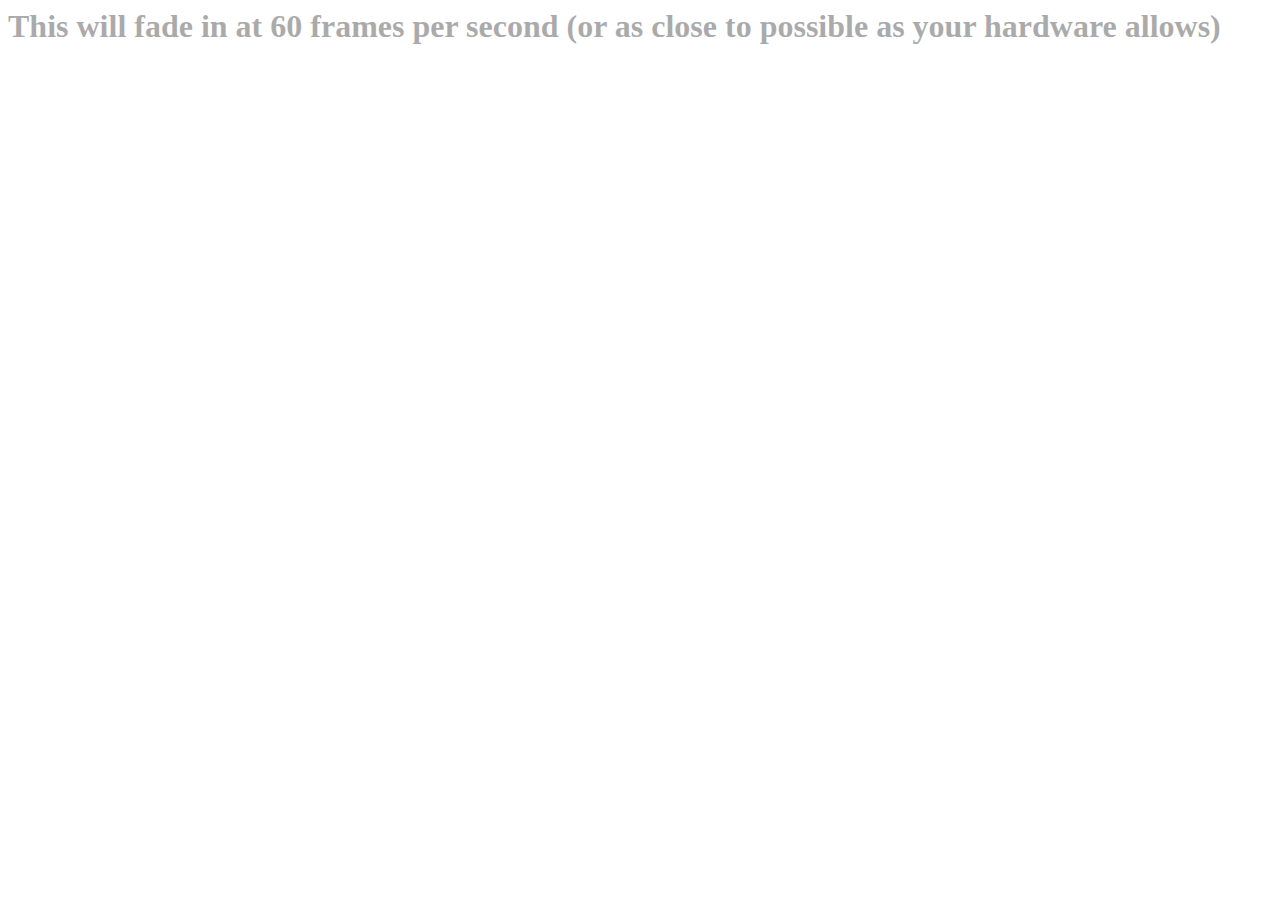
<file: requestanimation.html>
<html>
<body>
	<h1>This will fade in at 60 frames per second (or as close to possible as your hardware	allows)</h1>

<script>
// Fade in over 2000 ms = 2 seconds.
var FADE_DURATION = 2.0 * 1000;
// -1 is simply a flag to indicate if we are rendering the very 1st frame
var startTime=-1.0;
// Function to render current frame (whatever frame that may be)
function render(currTime) {
	var head1 = document.getElementsByTagName('h1')[0];
// How opaque should head1 be? Its fade started at currTime=0.
// Over FADE_DURATION ms, opacity goes from 0 to 1
	var opacity = (currTime/FADE_DURATION);
	head1.style.opacity = opacity;
}
// Function to
function eachFrame() {
// Time that animation has been running (in ms)
// Uncomment the console.log function to view how quickly
// the timeRunning updates its value (may affect performance)
	var timeRunning = (new Date()).getTime() - startTime;
//console.log('var timeRunning = '+timeRunning+'ms');
	if (startTime < 0) {
// This branch: executes for the first frame only.
// it sets the startTime, then renders at currTime = 0.0
	startTime = (new Date()).getTime();
	render(0.0);
	} else if (timeRunning < FADE_DURATION) {
// This branch: renders every frame, other than the 1st frame,
// with the new timeRunning value.
		render(timeRunning);
	} else {
		return;
	}
// Now we are done rendering one frame.
// So we make a request to the browser to execute the next
// animation frame, and the browser optimizes the rest.
// This happens very rapidly, as you can see in the console.log();
	window.requestAnimationFrame(eachFrame);
};

// start the animation
window.requestAnimationFrame(eachFrame);
</script>
</body>
</html>
</file>
<file: css/style.css>
/*----------all--------*/
* {
  box-sizing: border-box;
}
/*max height*/
html,
body {
  height: 100%;
}

.flex {
  display: flex;
  flex-direction: column;
  justify-content: center;
  align-items: center;
  align-content: center;
  text-align: center;
}
ul {
  list-style: none;
}
h6,
h3,
h5 {
  text-transform: capitalize;
  text-decoration: underline;
}

/*---------x-----all--------x------*/

/*-----header-----*/
.navbar {
  opacity: 0.7 !important;
}
.main-cont {
  position: relative;
  height: 80vh;
  clear: both;
}
.image-container {
  position: absolute;
  top: 0;
  width: 100%;
  height: 100%;
  clear: both;
  color: yellowgreen;
  background-image: url("../webpics/main.jpg");
  background-position: center;
  background-size: cover;
  background-blend-mode: screen;
}

.couresel-img {
  width: auto;
  height: 60vh;
}
.couresel-img img {
  width: 200px;
  height: 70vh;
}
.slider {
  margin: 100px auto;
}

.slick-slide img {
  width: 100%;
}

.slick-prev:before,
.slick-next:before {
  color: black;
}

.slick-slide {
  transition: all ease-in-out 0.3s;
  opacity: 0.2;
}

.slick-active {
  opacity: 0.5;
}

.slick-current {
  opacity: 1;
}

.navbar {
  z-index: 10;
}
.image {
  opacity: 0.8;
  width: 100%;
  max-height: 100%;
  object-fit: cover;
  object-position: center;
}
/*-------x-----header------x-------*/
.first {
  position: relative;
  top: -5rem;
}
/*-------services------*/
.services {
  padding-left: 20px;
}
.services::after {
  content: "";
  /*position: absolute;
  left: 0;
  bottom: 0;
  
  display: inline-block;
  margin: 0 0 8px 20px;
  background: black;
  color: black;
  width: 50%;
  height: 5px;
  border: black solid 2px;*/
}

.detailed-img {
  width: 60%;
  height: auto;
  object-fit: cover;
  object-position: center;
}
.images {
  height: 40%;
}

/*-------x------services-----x-----*/

/*-------------float button--------*/
#popper-btn {
  height: 50px;
  width: 50px;
  border-radius: 50%;
  position: fixed;
  right: 10%;
  bottom: 20%;
  color: tomato !important;
}
#popper-tooltip {
  width: 150px;
  visibility: hidden;
}
.same-size {
  width: 100px;
}
#float {
  clear: both;
}

/*-----x--------float button------x------*/

/*------------subfooter-----------*/
.subfooter {
  color: white;
  background: rgb(0, 75, 130);
  background: -webkit-linear-gradient(
    135deg,
    rgb(195, 60, 110),
    rgb(0, 75, 130)
  );
  background: -o-linear-gradient(135deg, rgb(195, 60, 110), rgb(0, 75, 130));
  background: -moz-linear-gradient(135deg, rgb(195, 60, 110), rgb(0, 75, 130));
  background: linear-gradient(135deg, rgb(195, 60, 110), rgb(0, 75, 130));
}

/*----x------subfooter-----x-----*/

/*-------footer----*/
.footer {
  width: 100%;
  height: 50px;
  background: rgb(0, 75, 130);
  background: rgb(0, 75, 130);
  background: -webkit-linear-gradient(
    135deg,
    rgb(0, 75, 130),
    rgb(195, 60, 110)
  );
  background: -o-linear-gradient(135deg, rgb(0, 75, 130), rgb(195, 60, 110));
  background: -moz-linear-gradient(135deg, rgb(0, 75, 130), rgb(195, 60, 110));
  background: linear-gradient(135deg, rgb(0, 75, 130), rgb(195, 60, 110));
}

/*---x-----footer---x----*/

@media only screen and (max-width: 768px) {
  .text-container {
    padding: 25px 10px;
  }
  .first {
    position: relative;
    top: 0;
  }
  .main-cont .container {
    padding: 0 !important;
  }
  .m-2 {
    margin: 0 !important;
  }
}

@media only screen and (max-width: 575px) {
  .image-container {
    position: static;
    width: 100%;
    height: 100%;
  }
  .first {
    position: static;
  }
}
</file>
<file: css/cube.css>
/*------------cube-----------*/

.scene {
  position: relative;

  clear: both;
  width: 260px;
  height: 260px;
  /*margin-right: 20px;
  float: left;
  */
  -webkit-perspective: 600px;
  -moz-perspective: 600px;
  perspective: 600px;
  margin-bottom: 150px;
}
.cube {
  /*
  transform: translateZ(-100px) rotateX(-45deg) rotate3d(0, -1, 0, 45deg);
  left: 30px;
  top: 50px; transition: transform 1s;
  */
  position: absolute;
  -webkit-transform-style: preserve-3d;
  -webkit-transform-origin: 50% 50%;
  -moz-transform-style: preserve-3d;
  -moz-transform-origin: 50% 50%;
  transform-style: preserve-3d;
  transform-origin: 50% 50%;

  width: 200px;
  height: 200px;
  cursor: move;
  margin: 70px 0 !important;
  transform: translateZ(-100px) rotateX(-45deg) rotate3d(0, -1, 0, 45deg);
}
.cube-face {
  display: flex;
  flex-direction: column;
  justify-content: center;
  align-content: center;
  text-align: center;
  font-size: 36px;
  position: absolute;
  width: 200px;
  height: 200px;
}
.cube-face img {
  width: 100%;
  height: 100%;
}
.cube-face-up {
  background-color: red;
  transform: rotateX(90deg) translateZ(100px);
}
.cube-face-down {
  background-color: blue;
  transform: rotateX(-90deg) translateZ(100px);
}
.cube-face-right {
  background-color: yellow;
  transform: rotateY(90deg) translateZ(100px);
}
.cube-face-left {
  background-color: green;
  transform: rotateY(-90deg) translateZ(100px);
}
.cube-face-front {
  background-color: cyan;
  transform: rotateY(0deg) translateZ(100px);
}
.cube-face-back {
  background-color: turquoise;
  transform: rotateY(180deg) translateZ(100px);
}

/* for the rotation classes */
.cube.show-front {
  transform: translateZ(-100px) rotateY(0deg);
}
.cube.show-back {
  transform: translateZ(-100px) rotateY(-180deg);
}
.cube.show-up {
  transform: translateZ(-100px) rotateX(-90deg);
}
.cube.show-down {
  transform: translateZ(-100px) rotateX(90deg);
}
.cube.show-left {
  transform: translateZ(-100px) rotateY(90deg);
}
.cube.show-right {
  transform: translateZ(-100px) rotateY(-90deg);
}

/*-------x-------cube-------x------*/
</file>
<file: css/fcbanner.css>
#title {
  height: 150px;
  width: 70%;
  display: flex;
  flex-direction: row;
  justify-content: center;
  align-items: center;

  perspective-origin: 50% 50%;
  perspective: 300px;
  margin-left: 50px;
  font-size: 38px;
}
h2 {
  text-align: center;
  font-family: sans-serif;
  color: rgba(0, 0, 0, 0.8);
  line-height: 1em;
  transform: rotateY(50deg);
  perspective: 150px;
  perspective-origin: 0% 50%;
}
h2:after {
  content: attr(data-content);
  position: absolute;
  left: 0;
  top: 0;
  transform-origin: 50% 100%;
  transform: rotateX(-120deg);
}
</file>
